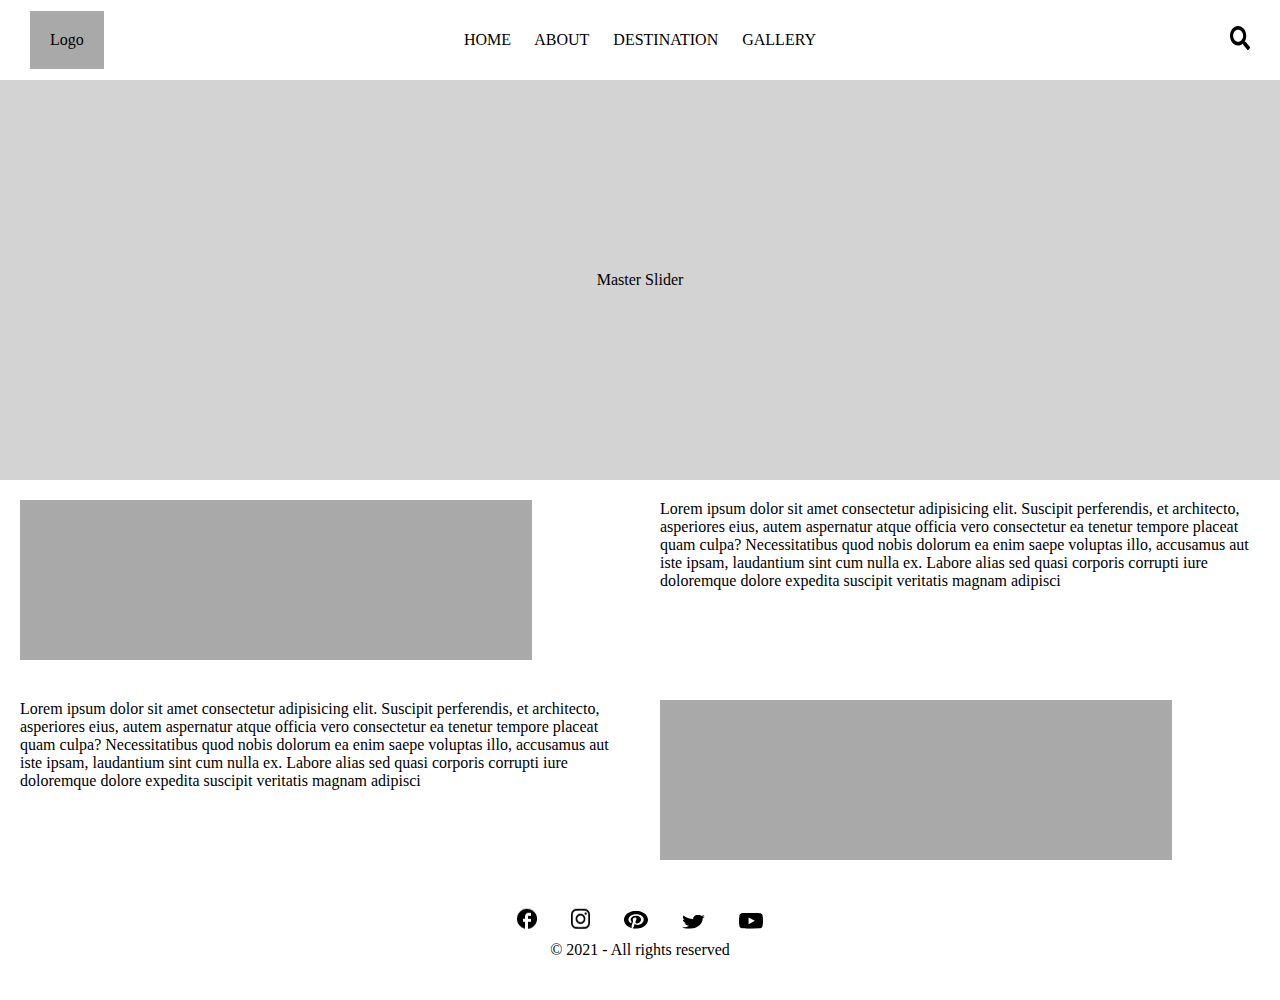
<file: Project_1/Pj_1.html>
<!DOCTYPE html>
<html lang="en">
  <head>
    <meta charset="UTF-8" />
    <meta name="viewport" content="width=device-width, initial-scale=1.0" />
    <title>Assessment Day 2</title>
    <style>
      * {
        margin: 0;
        padding: 0;
        box-sizing: border-box;
      }
      header {
        position: relative;
        height: 80px;
      }

      header > .child1 {
        position: absolute;
        left: 0;
        top: 50%;
        transform: translateY(-50%);
        padding: 20px;
        margin-left: 30px;
        background-color: darkgray;
      }

      header > .child2 {
        position: absolute;
        left: 50%;
        top: 50%;
        transform: translate(-50%, -50%);
      }

      header > .child3 {
        position: absolute;
        right: 0;
        top: 50%;
        transform: translateY(-50%);
        padding-right: 30px;
      }

      #section2 {
        background-color: lightgray;
        height: 400px;
        position: relative;
      }

      #section2 > span {
        top: 50%;
        left: 50%;
        transform: translate(-50%, -50%);
        position: absolute;
      }

      #section3 {
        position: relative;
        height: 200px;
      }

      #section3 > .child1 {
        position: absolute;
        left: 0;
        width: 50%;
        height: 200px;
      }

      #section3 > .child2 {
        position: absolute;
        right: 0;
        width: 50%;
        height: 200px;
      }

      #section3 > .child1 > .box {
        width: 80%;
        height: 80%;
        background-color: darkgray;
        margin: 20px;
      }

      #section3 > .child2 > p {
        margin: 20px;
      }

      #section4 {
        position: relative;
        height: 200px;
      }

      #section4 > .child1 {
        position: absolute;
        right: 0;
        width: 50%;
        height: 200px;
      }

      #section4 > .child2 {
        position: absolute;
        left: 0;
        width: 50%;
        height: 200px;
      }

      #section4 > .child1 > .box {
        width: 80%;
        height: 80%;
        background-color: darkgray;
        margin: 20px;
      }

      #section4 > .child2 > p {
        margin: 20px;
      }

      footer {
        position: relative;
        height: 120px;
      }

      footer > .child1 {
        position: absolute;
        left: 50%;
        top: 30%;
        transform: translate(-50%, -30%);
      }

      footer > .child2 {
        position: absolute;
        left: 50%;
        top: 60%;
        transform: translate(-50%, -60%);
      }
    </style>
  </head>
  <body>
    <!-- HEADER -->
    <header>
      <div class="child1">Logo</div>
      <div class="child2">
        <span style="padding-right: 20px">HOME</span>
        <span style="padding-right: 20px">ABOUT</span>
        <span style="padding-right: 20px">DESTINATION</span>
        <span>GALLERY</span>
      </div>
      <div class="child3">
        <img src="./assets/magnifying-glass.svg" alt="search icon" />
      </div>
    </header>
    <!-- SECTION 2 -->
    <section id="section2">
      <span>Master Slider</span>
    </section>
    <!-- SECTION 3 -->
    <section id="section3">
      <div class="child1">
        <div class="box"></div>
      </div>
      <div class="child2">
        <p>
          Lorem ipsum dolor sit amet consectetur adipisicing elit. Suscipit
          perferendis, et architecto, asperiores eius, autem aspernatur atque
          officia vero consectetur ea tenetur tempore placeat quam culpa?
          Necessitatibus quod nobis dolorum ea enim saepe voluptas illo,
          accusamus aut iste ipsam, laudantium sint cum nulla ex. Labore alias
          sed quasi corporis corrupti iure doloremque dolore expedita suscipit
          veritatis magnam adipisci
        </p>
      </div>
    </section>
    <!-- SECTION 4 -->
    <section id="section4">
      <div class="child1">
        <div class="box"></div>
      </div>
      <div class="child2">
        <p>
          Lorem ipsum dolor sit amet consectetur adipisicing elit. Suscipit
          perferendis, et architecto, asperiores eius, autem aspernatur atque
          officia vero consectetur ea tenetur tempore placeat quam culpa?
          Necessitatibus quod nobis dolorum ea enim saepe voluptas illo,
          accusamus aut iste ipsam, laudantium sint cum nulla ex. Labore alias
          sed quasi corporis corrupti iure doloremque dolore expedita suscipit
          veritatis magnam adipisci
        </p>
      </div>
    </section>
    <!-- FOOTER -->
    <footer>
      <div class="child1">
        <span style="padding-right: 30px"
          ><img src="./assets/fb.png" alt="facebook icon"
        /></span>
        <span style="padding-right: 30px"
          ><img src="./assets/ig.png" alt="instagram icon"
        /></span>
        <span style="padding-right: 30px"
          ><img src="./assets/pint.svg" alt="pinterest icon"
        /></span>
        <span style="padding-right: 30px"
          ><img src="./assets/x.svg" alt="twitter icon"
        /></span>
        <span><img src="./assets/yt.svg" alt="youtube icon" /></span>
      </div>
      <div class="child2">&copy; 2021 - All rights reserved</div>
    </footer>
  </body>
</html>
</file>
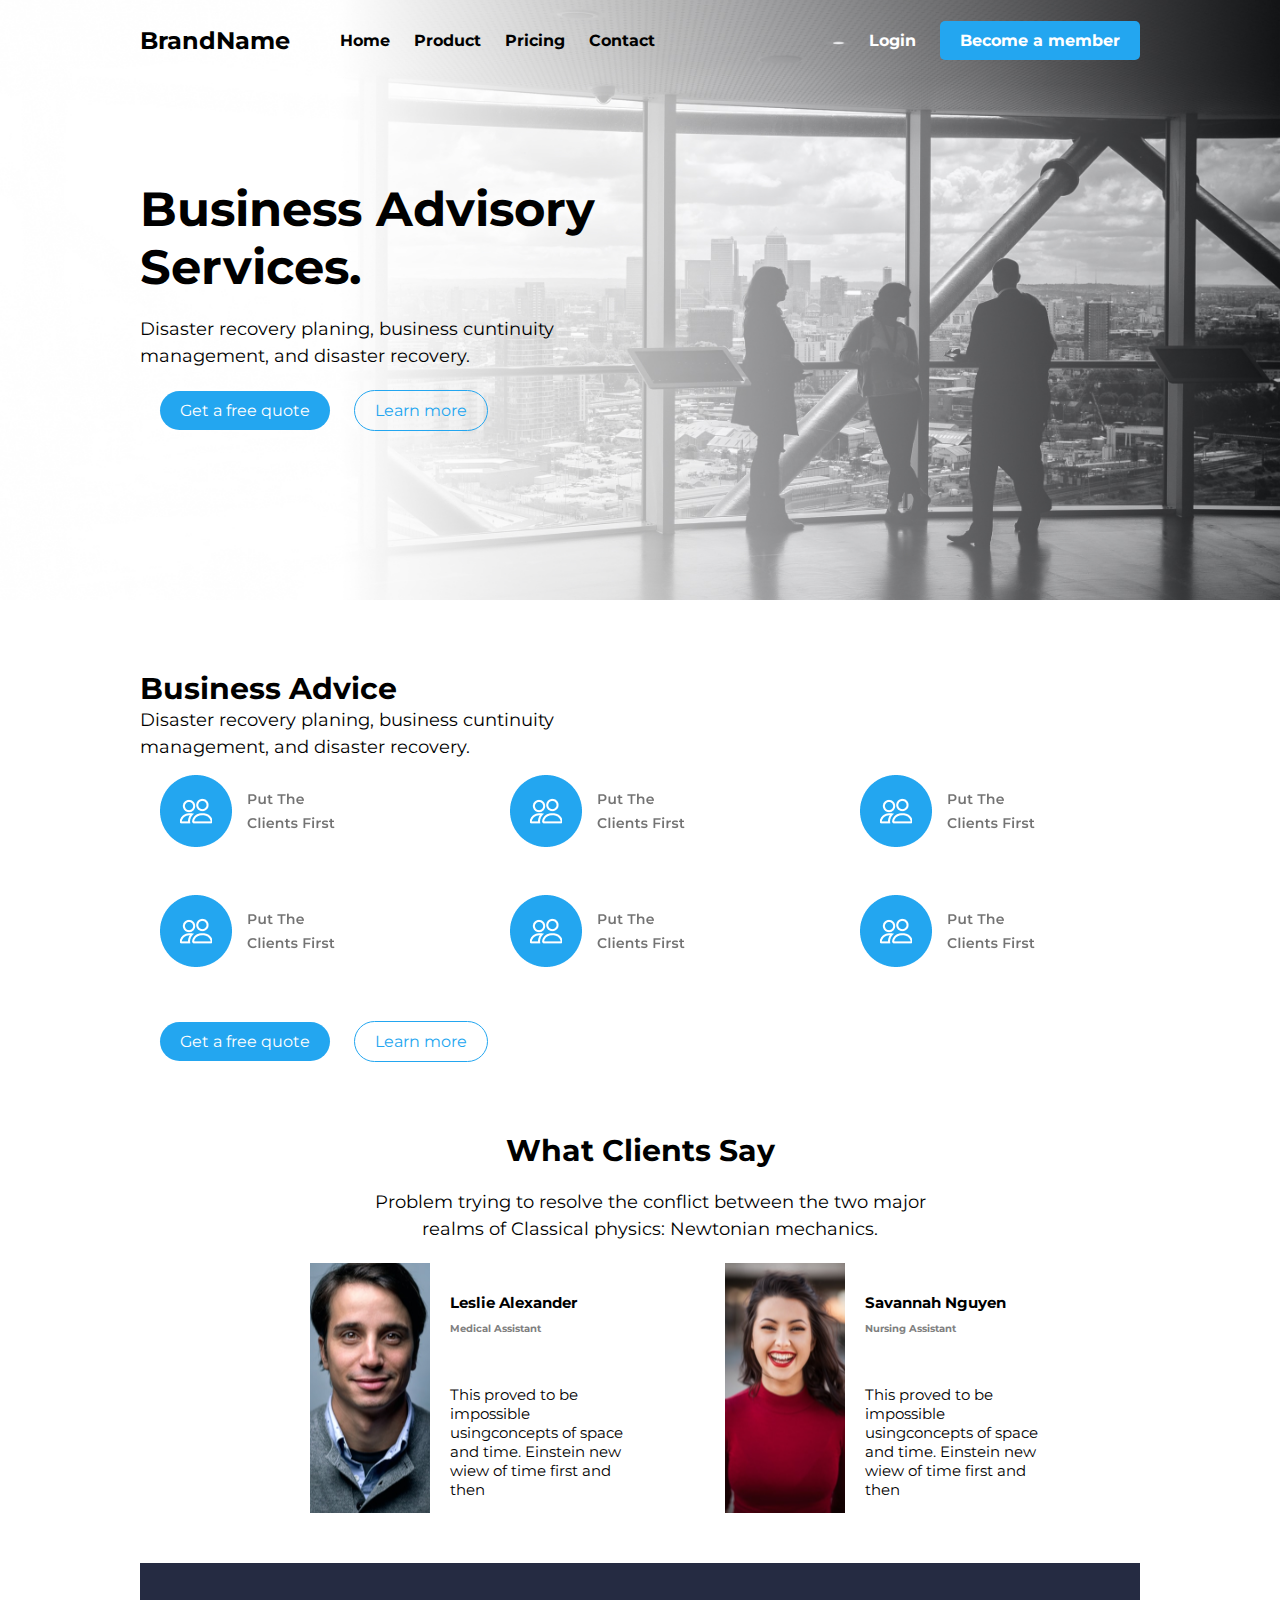
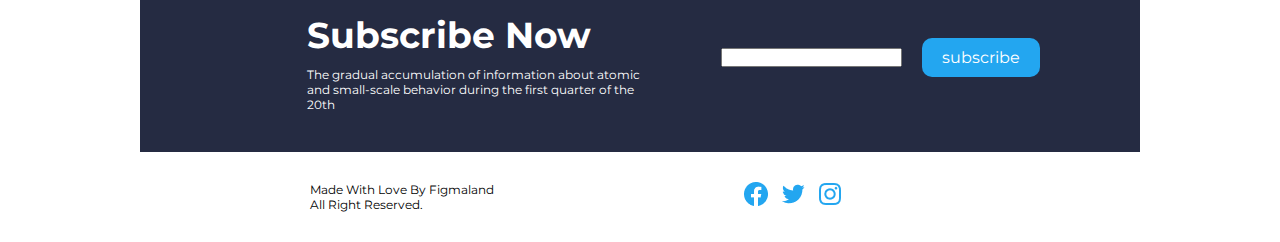
<file: Project_2/Pj_2.html>
<!DOCTYPE html>
<html lang="en">
  <head>
    <meta charset="UTF-8" />
    <meta name="viewport" content="width=device-width, initial-scale=1.0" />
    <title>Flexbox Assesment</title>
    <link rel="preconnect" href="https://fonts.googleapis.com" />
    <link rel="preconnect" href="https://fonts.gstatic.com" crossorigin />
    <link
      href="https://fonts.googleapis.com/css2?family=Montserrat:ital,wght@0,100..900;1,100..900&display=swap"
      rel="stylesheet"
    />
    <link rel="stylesheet" href="style.css" />
  </head>
  <body>
    <section id="hero">
      <div id="nav">
        <nav>
          <h1>BrandName</h1>
          <div>
            <a href="#">Home</a>
            <a href="#">Product</a>
            <a href="#">Pricing</a>
            <a href="#">Contact</a>
          </div>
        </nav>
        <div>
          <button id="login">Login</button>
          <button id="register">Become a member</button>
        </div>
      </div>

      <div class="text">
        <h1>Business Advisory Services.</h1>
        <p>
          Disaster recovery planing, business cuntinuity management, and
          disaster recovery.
        </p>
        <div>
          <button id="quote">Get a free quote</button>
          <button id="learn">Learn more</button>
        </div>
      </div>
    </section>

    <section id="quin">
      <div class="text1">
        <h1>Business Advice</h1>
        <p>
          Disaster recovery planing, business cuntinuity management, and
          disaster recovery.
        </p>
      </div>
      <div id="hug1">
        <span></span>
        <span></span>
        <span></span>
      </div>
      <div id="hug2">
        <span></span>
        <span></span>
        <span></span>
      </div>
      <div>
        <button id="quote">Get a free quote</button>
        <button id="learn">Learn more</button>
      </div>
    </section>

    <section id="king">
      <div class="text2">
        <h1>What Clients Say</h1>
        <p>
          Problem trying to resolve the conflict between the two major realms of
          Classical physics: Newtonian mechanics.
        </p>
      </div>
    </section>

    <section id="client">
      <div id="say">
        <span>
          <span class="text10"></span>
          <span>
            <div class="text2">Leslie Alexander</div>
            <div class="text3">Medical Assistant</div>
            <div class="star"></div>
            <p>
              This proved to be impossible usingconcepts of space and time.
              Einstein new wiew of time first and then
            </p>
          </span>
        <span class="text20"></span>
        <span>
          <div class="text2">Savannah Nguyen</div>
          <div class="text3">Nursing Assistant</div>
          <div class="star"></div>
          <p>
            This proved to be impossible usingconcepts of space and time.
            Einstein new wiew of time first and then
          </p>
        </span>
      </div>
    </section>

    <section id="subscribe">
      <div id="text">
        <span>
          <h1>Subscribe Now</h1>
          <p>The gradual accumulation of information about atomic
            and small-scale behavior during the first quarter of 
            the 20th
         </p>
        </span>
        <div id="box">
        <input type="email"></input>
        <button id="subscribe">subscribe</button>
        </div>
      </div>
    </section>

    <section id="footer">
     <div>
      <span>
        <p>
          Made With Love By Figmaland <br />All Right Reserved.
        </p>
      </span>
      <span id="socialIcon">
        <img src="./assets/fb.png" alt="fb" />
        <img src="./assets/x.png" alt="x" />
        <img src="./assets/inst.png" alt="inst" />
      </span>
     </div>
    </section>
  </body>
</html>
</file>
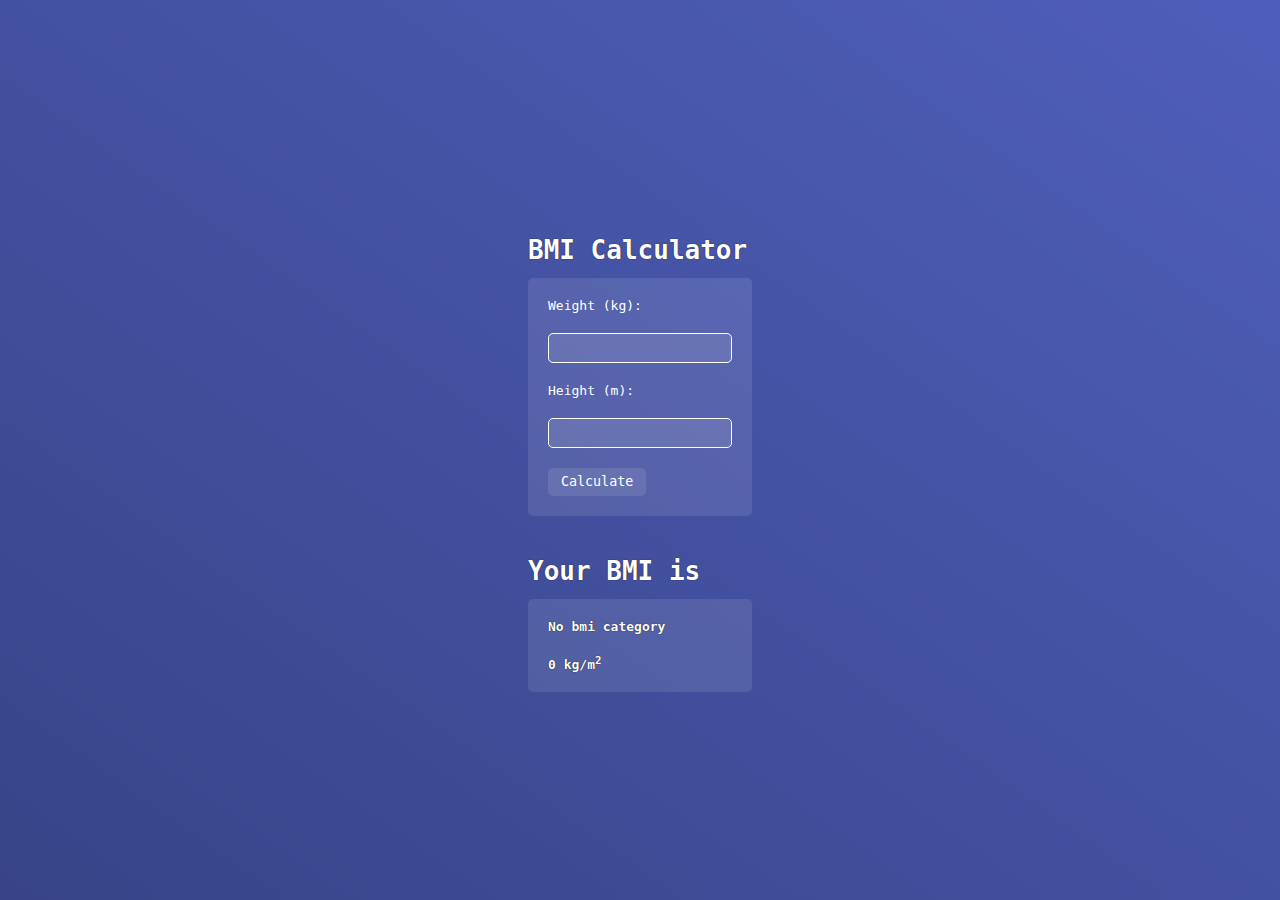
<file: Project_3/Pj_3.html>
<!DOCTYPE html>
<html lang="en">
  <head>
    <meta charset="UTF-8" />
    <meta name="viewport" content="width=device-width, initial-scale=1.0" />
    <title>Javascript SEC Dec 2023</title>
    <link rel="stylesheet" href="style.css" />
    <script src="script.js" defer></script>
  </head>
  <body>
    <main>
      <h1>BMI Calculator</h1>
      <div id="bmiForm">
        <label for="weight">Weight (kg):</label>
        <input type="number" id="weight" name="weight" required />
        <label for="height">Height (m):</label>
        <input type="number" id="height" name="height" required />
        <button id="calculate">Calculate</button>
      </div>
      <h1>Your BMI is</h1>
      <div id="result">
        <h2 id="bmiCategory">No bmi category</h2>
        <h2><span id="bmiValue">0</span> kg/m<sup>2</sup></h2>
      </div>
    </main>
  </body>
</html>
</file>
<file: Project_2/style.css>
* {
  padding: 0;
  margin: 0;
  box-sizing: border-box;
}
body {
  font-family: "Montserrat";
}
button {
  all: unset;
  cursor: pointer;
}

#hero {
  height: 600px;
  background-image: url("./assets/hero-bg.jpg");
  background-size: cover;
  background-position: center;
}

#hero > #nav {
  max-width: 1000px;
  height: 80px;
  display: flex;
  flex-direction: row;
  justify-content: space-between;
  align-items: center;
  /* background-color: yellow; */
  margin: 0 auto;
}

#hero > #nav > nav {
  display: flex;
  flex-direction: row;
  justify-content: start;
  align-items: center;
  gap: 40px;
}

#hero > #nav > nav > h1 {
  font-size: 24px;
  font-weight: bold;
}

#hero > #nav > nav > div > a {
  all: unset;
  padding: 10px;
  font-weight: bold;
}

button#login {
  color: white;
  font-weight: bold;
}
button#register {
  font-weight: bold;
  color: white;
  background-color: #23a6f0;
  border-radius: 5px;
  padding: 10px 20px;
  margin-left: 20px;
}

#hero > .text {
  max-width: 1000px;
  margin: 0 auto;
  display: flex;
  flex-direction: column;
  justify-content: start;
  align-items: start;
  gap: 20px;
}

#hero > .text > h1 {
  font-size: 48px;
  font-weight: bold;
  margin-top: 100px;
  width: 60%;
}

#hero > .text > p {
  font-size: 18px;
  width: 50%;
  line-height: 1.5;
}

button#quote {
  color: white;
  border-radius: 100px;
  background-color: #23a6f0;
  padding: 10px 20px;
  margin-left: 20px;
}
button#learn {
  color: #23a6f0;
  border-color: #23a6f0;
  border-style: solid;
  border-width: 1px;
  border-radius: 100px;
  padding: 10px 20px;
  margin-left: 20px;
}

#quin {
  max-width: 1000px;
  margin: 0 auto;
}
#quin > #hug1 > span {
  height: 100px;
  background-image: url(./assets/Hug.png);
  background-size: auto;
  background-position: center;
}

#quin > #hug2 > span {
  height: 100px;
  background-image: url(./assets/Hug.png);
  background-position: center;
}

#quin > .text1 > h1 {
  font-size: 30px;
  margin-top: 70px;
}

#quin > .text1 > p {
  font-size: 18px;
  width: 50%;
  line-height: 1.5;
}

#quin > #hug1 {
  display: flex;
  flex-direction: row;
  justify-content: start;
  align-items: start;
  gap: 20px;
}

#quin > #hug2 {
  display: flex;
  flex-direction: row;
  justify-content: start;
  align-items: start;
  padding-top: 20px;
  gap: 20px;
}

#quin > #hug1 > span {
  padding: 30px 300px 30px 30px;
}

#quin > #hug2 > span {
  padding: 30px 300px 30px 30px;
  margin-bottom: 40px;
}

#king {
  max-width: 1000px;
  margin: 0px auto;
}

#king > .text2 > h1 {
  font-size: 30px;
  margin-top: 70px;
  text-align: center;
}

#king > .text2 > p {
  font-size: 18px;
  width: 60%;
  margin: 20px 210px;
  line-height: 1.5;
  text-align: center;
}

#client {
  max-width: 1000px;
  margin: 0px auto;
}

#client > #say {
  display: flex;
  flex-direction: row;
  justify-content: start;
  align-items: start;
}

#client > #say > span {
  display: flex;
  flex-direction: row;
  justify-content: start;
  align-items: start;
  padding: 0px 100px 50px 150px;
}

#client > #say > span > .text10 {
  height: 100px;
  background-image: url(./assets/Leslie.png);
  background-position: center;
}

#client > #say > span > .text20 {
  height: 100px;
  background-image: url(./assets/Savannah.png);
  background-position: center;
}

#client > #say > span > .text10 {
  padding: 0px 120px 250px 0px;
  margin-left: 20px;
}

#client > #say > span > .text20 {
  padding: 0px 120px 250px 0px;
  margin-left: 100px;
}

#client > #say > span > span {
  display: flex;
  flex-direction: column;
  justify-content: start;
  align-items: start;
  margin-left: 20px;
  gap: 10px;
}

#client > #say > span > span > .text2 {
  font-size: 15px;
  font-weight: bold;
  margin-top: 30px;
}

#client > #say > span > span > .text3 {
  font-size: 10px;
  font-weight: bold;
  color: gray;
}

#client > #say > span > span > .star {
  background-image: url(./assets/stars.png);
  background-size: cover;
  background-position: center;
  padding-bottom: 30px;
}

#client > #say > span > span > p {
  font-size: 15px;
}

#subscribe {
  max-width: 1000px;
  margin: 0px auto;
}

#subscribe > #text {
  background-color: #252b42;
  display: flex;
  flex-direction: row;
  justify-content: center;
  align-items: center;
  padding: 40px 100px 40px 167px;
  color: #ffffff;
}

#subscribe > #text > span {
  font-size: 18px;
  padding-top: 10px;
}

#subscribe > #text > span > p {
  font-size: 12px;
  padding: 10px 80px 0 0;
}

button#subscribe {
  color: white;
  border-radius: 10px;
  background-color: #23a6f0;
  padding: 10px 20px;
  margin-left: 20px;
}

#subscribe > #text > #box {
  display: flex;
  flex-direction: row;
  justify-content: center;
  align-items: center;
}

#footer {
  max-width: 1000px;
  margin: 0px auto;
}

#footer > div {
  display: flex;
  flex-direction: row;
  justify-content: start;
  align-items: start;
}

#footer > div > span {
  font-size: 12px;
  padding: 30px 80px 30px 170px;
}

#footer > div > #socialIcon {
  img {
    margin: 0px 10px 0px 0px;
  }
}
</file>
<file: Project_3/style.css>
* {
  margin: 0;
  padding: 0;
  box-sizing: border-box;
  font-family: monospace;
}

body {
  background: linear-gradient(to top right, rgb(56, 68, 135), rgb(79, 94, 187));
  height: 100vh;
  display: flex;
  justify-content: center;
  align-items: center;
}

main > * {
  margin: 1rem auto;
}

h1 {
  font-size: 2rem;
  color: white;
  text-shadow: 0 0 1px black;
  margin-top: 40px;
}

h2 {
  font-size: 1rem;
  color: white;
  text-shadow: 0 0 1px black;
  text-align: center;
}

button {
  padding: 0.5rem 1rem;
  border: none;
  border-radius: 5px;
  background: rgba(255, 255, 255, 0.1);
  color: white;
  cursor: pointer;
}

input {
  all: unset;
  padding: 0.5rem;
  border-color: white;
  border-width: 1px;
  border-style: solid;
  border-radius: 5px;
  background: rgba(255, 255, 255, 0.1);
  color: white;
}

label {
  color: white;
}

#bmiForm,
#result {
  display: flex;
  flex-direction: column;
  align-items: start;
  justify-content: start;
  background: rgba(255, 255, 255, 0.1);
  padding: 1rem;
  border-radius: 5px;
  gap: 20px;
  padding: 20px;
}
</file>
